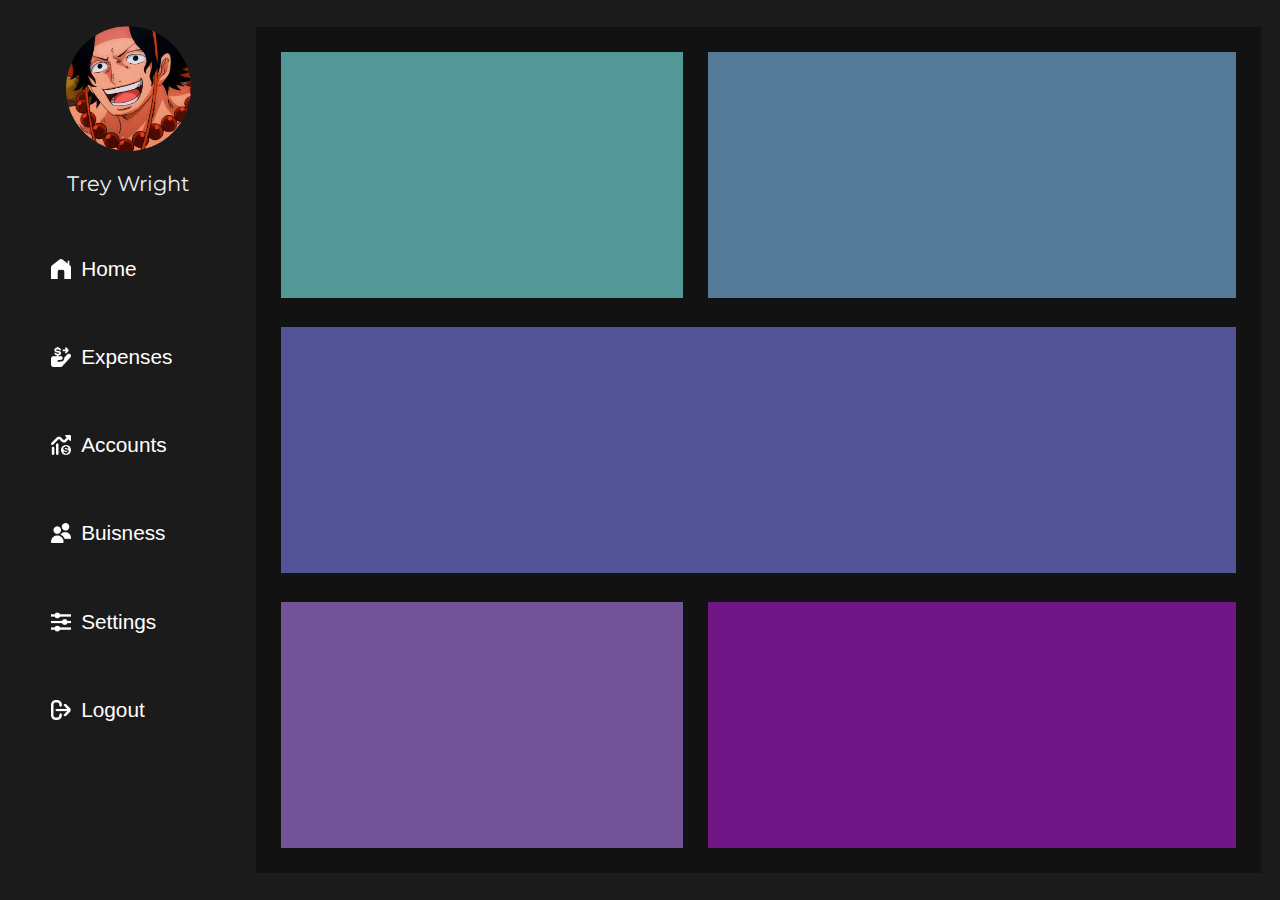
<file: index.html>
<!DOCTYPE html>
<html lang="en">
    <head>
        <meta charset="UTF-8" />
        <meta name="viewport" content="width=device-width, initial-scale=1.0" />
        <link rel="stylesheet" href="style.css" />
        <title>ExpenceTracker</title>
    </head>
    <body>
        <div class="Main-Bkgrnd">
            <div class="SideBar">
                <div class="Profile-Pic">
                    <img src="images/images.jpeg" />
                </div>
                <div class="Profile-Name">
                    <p>Trey Wright</p>
                </div>
                <div class="SidebarTabs">
                    <button class="Tabs" id="Tab1">
                        <img src="Icons/Home.png" />
                        <p>Home</p>
                    </button>
                    <button class="Tabs" id="Tab2">
                        <img src="Icons/Expense.png" />
                        <p>Expenses</p>
                    </button>
                    <button class="Tabs" id="Tab3">
                        <img src="Icons/Accounts.png" />
                        <p>Accounts</p>
                    </button>
                    <button class="Tabs" id="Tab4">
                        <img src="Icons/Buisness.png" />
                        <p>Buisness</p>
                    </button>
                    <button class="Tabs" id="Tab5">
                        <img src="Icons/Settings.png" />
                        <p>Settings</p>
                    </button>
                    <button class="Tabs" id="Tab6">
                        <img src="Icons/Logout.png" />
                        <p>Logout</p>
                    </button>
                </div>
            </div>
            <div class="Main-Container">
                <div class="Top-Container" id="Top1"></div>
                <div class="Top-Container" id="Top2"></div>
                <div class="Top-Container" id="Middle3"></div>
                <div class="Top-Container" id="Bottom4"></div>
                <div class="Top-Container" id="Bottom5"></div>
            </div>
        </div>

        <script src="script.js"></script>
    </body>
</html>
</file>
<file: style.css>
@import url("https://fonts.googleapis.com/css2?family=Montserrat:ital,wght@0,100..900;1,100..900&display=swap");

body {
    font-family: "Montserrat";
    margin: 0px;
    overflow: hidden;
    background-color: #121212;
    --primary-color: #121212;
    --secondary-color: rgba(255, 255, 255, 0.04);
    --accent-color: #a2d2df;
    --font-color: #eeeeee;
    --Hover-color: #303030;
}

.Main-Bkgrnd {
    display: inline-flex;
    width: 100%;
    height: 100vh;
    background-color: var(--secondary-color);
}

.SideBar {
    width: 20%;
    height: 100%;
    background-color: rgba(53, 131, 186, 0);
    z-index: 2;
}

.Profile-Pic {
    padding-top: 10%;
    margin: auto;
    width: 125px;
    height: 125px;
    border-radius: 100%;
}

.Profile-Pic img {
    border-radius: 100%;
    width: 125px;
    height: 125px;
}

.Profile-Name {
    text-align: center;
    justify-content: center;
    height: 3rem;
    color: var(--font-color);
    font-size: 1.3rem;
}

.SidebarTabs {
    display: flex;
    flex-direction: column;
    row-gap: 4%;
    justify-self: center;
    width: 70%;
    height: 70vh;
    background-color: rgba(255, 0, 0, 0);
}

.SidebarTabs img {
    margin-left: 4%;
    height: 20px;
    width: 20px;
    filter: grayscale(1) invert(1);
}

.Tabs {
    align-items: center;
    gap: 6%;
    display: flex;
    width: 100%;
    height: 10%;
    border-radius: 10px;
    border: none;
    cursor: pointer;
    color: white;
    background-color: rgba(255, 255, 255, 0);
}

.Tabs p {
    font-size: 1.3rem;
    text-align: left;
}
#Tab1 {
    margin-top: 10%;
}

#Tab1:hover {
    background-color: var(--Hover-color);
    border: 1px solid rgb(70, 70, 70);
}
#Tab2:hover {
    background-color: var(--Hover-color);
    border: 1px solid rgb(70, 70, 70);
}
#Tab3:hover {
    background-color: var(--Hover-color);
    border: 1px solid rgb(70, 70, 70);
}
#Tab4:hover {
    background-color: var(--Hover-color);
    border: 1px solid rgb(70, 70, 70);
}
#Tab5:hover {
    background-color: var(--Hover-color);
    border: 1px solid rgb(70, 70, 70);
}
#Tab6:hover {
    background-color: var(--Hover-color);
    border: 1px solid rgb(70, 70, 70);
}

.Main-Container {
    position: relative;
    row-gap: 3.5%;
    display: flex;
    flex-wrap: wrap;
    justify-content: center;
    align-content: center;
    width: 78.5%;
    height: 94vh;
    margin: auto 0;
    background-color: var(--primary-color);
}

.Top-Container {
    height: 29%;
    margin: 0;
    padding: 0;
}

#Top1 {
    width: 40%;
    background-color: rgb(83, 151, 151);
}

#Top2 {
    margin-left: 2.5%;

    width: 52.5%;
    background-color: rgb(83, 123, 151);
}

#Middle3 {
    width: 95%;
    background-color: rgb(83, 84, 151);
}

#Bottom4 {
    width: 40%;
    background-color: rgb(114, 83, 151);
}
#Bottom5 {
    margin-left: 2.5%;
    width: 52.5%;
    background-color: rgb(111, 21, 133);
}
</file>
